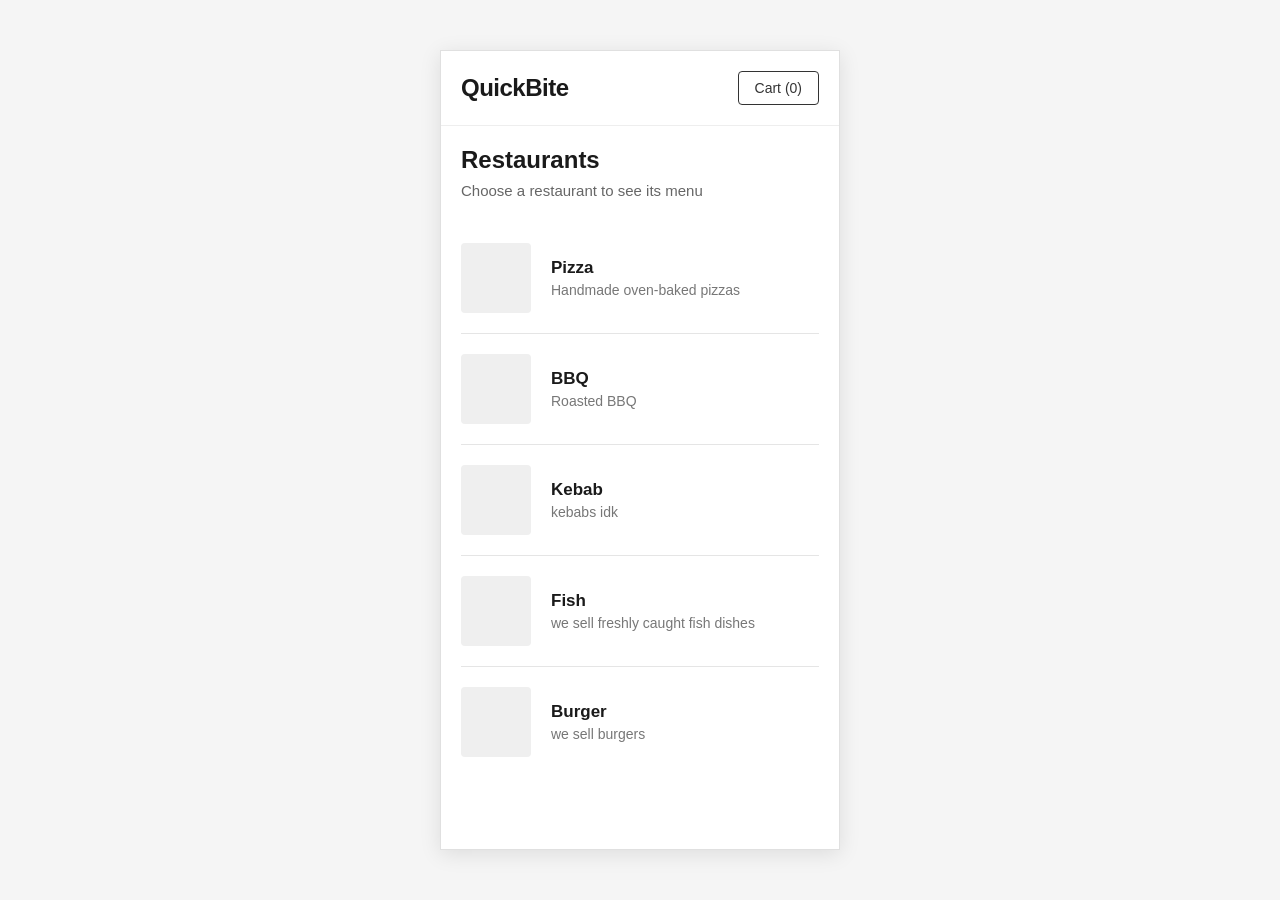
<file: index.html>
<!doctype html>
<html lang="en">
  <head>
    <meta charset="UTF-8" />
    <meta name="viewport" content="width=device-width, initial-scale=1.0" />
    <title>Restaurants List</title>
    <link rel="stylesheet" href="style.css" />
  </head>
  <body>
    <div class="app-container">
      <header>
        <a href="index.html" class="logo">QuickBite</a>
        <a href="checkout.html" class="cart-btn">Cart (0)</a>
      </header>

      <main>
        <h1>Restaurants</h1>
        <p class="subtitle">Choose a restaurant to see its menu</p>
        <!-- javascript dynamic restaurant list pulled from database -->
        <div class="restaurant-list" id="restaurant-list"></div>
      </main>
    </div>

    <script src="app.js"></script>
  </body>
</html>
</file>
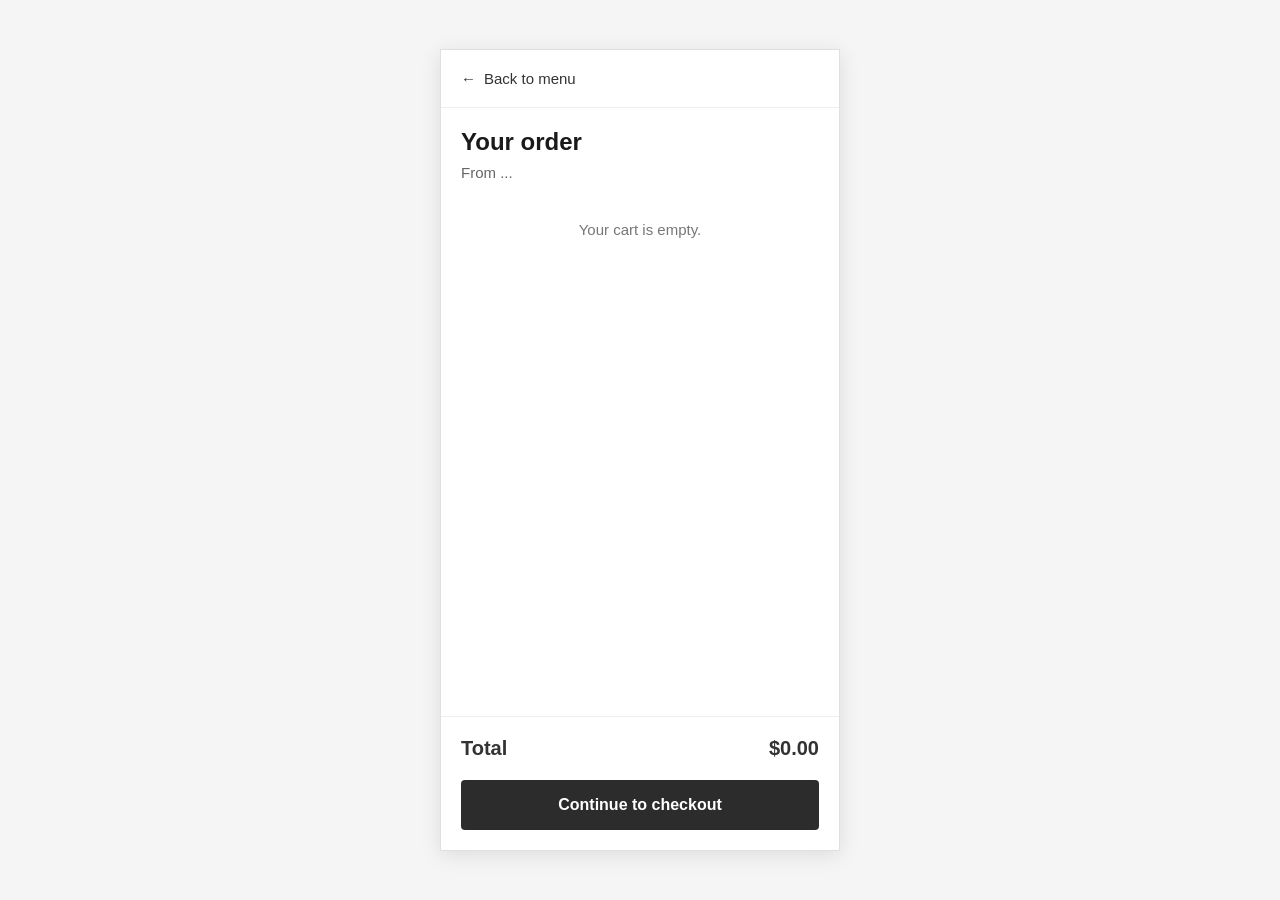
<file: checkout.html>
<!doctype html>
<html lang="en">
  <head>
    <meta charset="UTF-8" />
    <meta name="viewport" content="width=device-width, initial-scale=1.0" />
    <title>Customer Order</title>
    <link rel="stylesheet" href="style.css" />
  </head>
  <body>
    <div class="app-container">
      <div class="checkout-container">
        <div class="top-nav">
          <a href="index.html" class="back-link" id="back-to-menu">
            <span>&larr;</span> Back to menu
          </a>
        </div>

        <div class="checkout-content">
          <div class="order-header">
            <h1>Your order</h1>
            <p class="order-subtitle" id="checkout-resto-name">From ...</p>
          </div>

          <!-- javascript dynamic order items based on items added to cart -->
          <div class="order-list" id="order-list"></div>
        </div>

        <div class="checkout-footer">
          <div class="total-row">
            <span class="total-label">Total</span>
            <span class="total-price" id="total-price">$0.00</span>
          </div>
          <button
            class="checkout-btn"
            onclick="alert('Proceeding to payment...')"
          >
            Continue to checkout
          </button>
        </div>
      </div>
    </div>

    <script src="app.js"></script>
  </body>
</html>
</file>
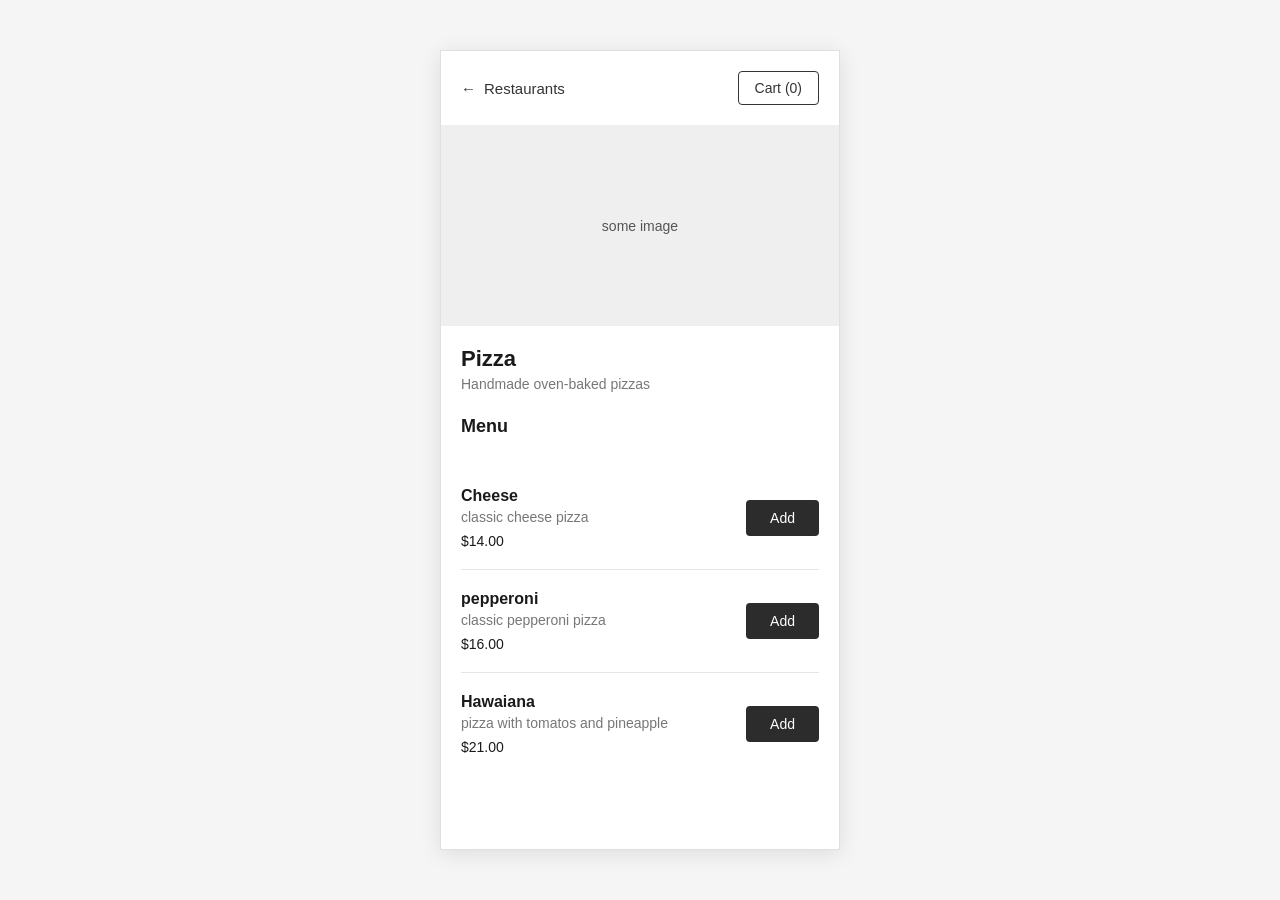
<file: menu.html>
<!doctype html>
<html lang="en">
  <head>
    <meta charset="UTF-8" />
    <meta name="viewport" content="width=device-width, initial-scale=1.0" />
    <title>Restaurant Menu</title>
    <link rel="stylesheet" href="style.css" />
  </head>
  <body>
    <div class="app-container">
      <div class="top-nav">
        <a href="index.html" class="back-link" id="back-to-list">
          <span>&larr;</span> Restaurants
        </a>
        <a href="checkout.html" class="cart-btn">Cart (0)</a>
      </div>

      <div class="hero-image">some image</div>

      <div class="menu-content">
        <div class="restaurant-header">
          <h1 id="menu-resto-name">Loading...</h1>
          <p id="menu-resto-desc">...</p>
          <h2 class="menu-heading">Menu</h2>
        </div>

        <!-- javascript dynamic menu for restaurant pulled from database -->
        <div class="menu-list" id="menu-list"></div>
      </div>
    </div>

    <script src="app.js"></script>
  </body>
</html>
</file>
<file: style.css>
* { box-sizing: border-box; margin: 0; padding: 0; }
body {
    font-family: -apple-system, BlinkMacSystemFont, "Segoe UI", Roboto, Helvetica, Arial, sans-serif;
    background-color: #f5f5f5;
    display: flex; justify-content: center; align-items: center;
    min-height: 100vh; color: #333; padding: 20px 0; 
}


.app-container {
    width: 100%; max-width: 400px; background-color: #ffffff;
    min-height: 800px; box-shadow: 0 4px 20px rgba(0,0,0,0.1);
    display: flex; flex-direction: column; position: relative;
    border: 1px solid #e0e0e0;
}


header, .top-nav {
    display: flex; justify-content: space-between; align-items: center;
    padding: 20px; border-bottom: 1px solid #eee;
}
.logo { font-size: 24px; font-weight: 800; color: #1a1a1a; letter-spacing: -0.5px; text-decoration: none;}
.cart-btn {
    background: transparent; border: 1px solid #333; border-radius: 4px;
    padding: 8px 16px; font-size: 14px; font-weight: 500; color: #333;
    cursor: pointer; text-decoration: none; display: inline-block;
}
.back-link {
    text-decoration: none; color: #333; font-size: 15px;
    font-weight: 500; display: flex; align-items: center; gap: 8px;
}


main { padding: 20px; flex-grow: 1; }
h1 { font-size: 24px; font-weight: 700; margin-bottom: 8px; color: #1a1a1a; }
.subtitle { font-size: 15px; color: #666; margin-bottom: 24px; }
.restaurant-list { display: flex; flex-direction: column; }
.restaurant-item {
    display: flex; align-items: center; padding: 20px 0;
    border-bottom: 1px solid #e5e5e5; text-decoration: none; color: inherit;
}
.restaurant-item:last-child { border-bottom: none; }
.image-placeholder {
    width: 70px; height: 70px; background-color: #efefef;
    border-radius: 4px; margin-right: 20px; flex-shrink: 0;
}
.restaurant-info { display: flex; flex-direction: column; justify-content: center; }
.restaurant-name { font-size: 17px; font-weight: 700; margin-bottom: 4px; color: #1a1a1a; }
.restaurant-desc { font-size: 14px; color: #777; }


.hero-image {
    width: 100%; height: 200px; background-color: #efefef;
    display: flex; justify-content: center; align-items: center;
    color: #555; font-size: 14px;
}
.menu-content { padding: 20px; }
.restaurant-header { margin-bottom: 30px; }
.restaurant-header h1 { font-size: 22px; margin-bottom: 4px; }
.restaurant-header p { font-size: 14px; color: #777; margin-bottom: 24px; }
.menu-heading { font-size: 18px; font-weight: 700; color: #1a1a1a; }
.menu-item {
    display: flex; justify-content: space-between; align-items: center;
    padding: 20px 0; border-bottom: 1px solid #e5e5e5;
}
.menu-item:last-child { border-bottom: none; }
.menu-item-info { display: flex; flex-direction: column; }
.item-name { font-size: 16px; font-weight: 700; color: #1a1a1a; margin-bottom: 4px; }
.item-desc { font-size: 14px; color: #777; margin-bottom: 8px; }
.item-price { font-size: 14px; color: #1a1a1a; }
.add-btn {
    background-color: #2c2c2c; color: white; border: none;
    border-radius: 4px; padding: 10px 24px; font-size: 14px;
    font-weight: 500; cursor: pointer; transition: background 0.2s;
}
.add-btn:active { background-color: #000; }


.checkout-container { display: flex; flex-direction: column; height: 800px; }
.checkout-content { flex-grow: 1; padding: 20px; overflow-y: auto; }
.order-header { margin-bottom: 30px; }
.order-header h1 { font-size: 24px; margin-bottom: 8px; }
.order-subtitle { font-size: 15px; color: #666; }
.order-item {
    display: flex; justify-content: space-between; align-items: center;
    padding: 20px 0; border-bottom: 1px solid #e5e5e5;
}
.order-item:last-child { border-bottom: none; }
.order-item-info { display: flex; flex-direction: column; }
.order-item-name { font-size: 16px; font-weight: 700; margin-bottom: 4px; }
.order-item-details { font-size: 14px; color: #777; }
.checkout-footer { padding: 20px; border-top: 1px solid #eee; background-color: #fff; }
.total-row { display: flex; justify-content: space-between; align-items: center; margin-bottom: 20px; }
.total-label, .total-price { font-size: 20px; font-weight: 700; }
.checkout-btn {
    width: 100%; background-color: #2c2c2c; color: white; border: none;
    border-radius: 4px; padding: 16px; font-size: 16px;
    font-weight: 600; cursor: pointer;
}

.empty-cart-msg { color: #777; font-size: 15px; text-align: center; margin-top: 40px; }
</file>
